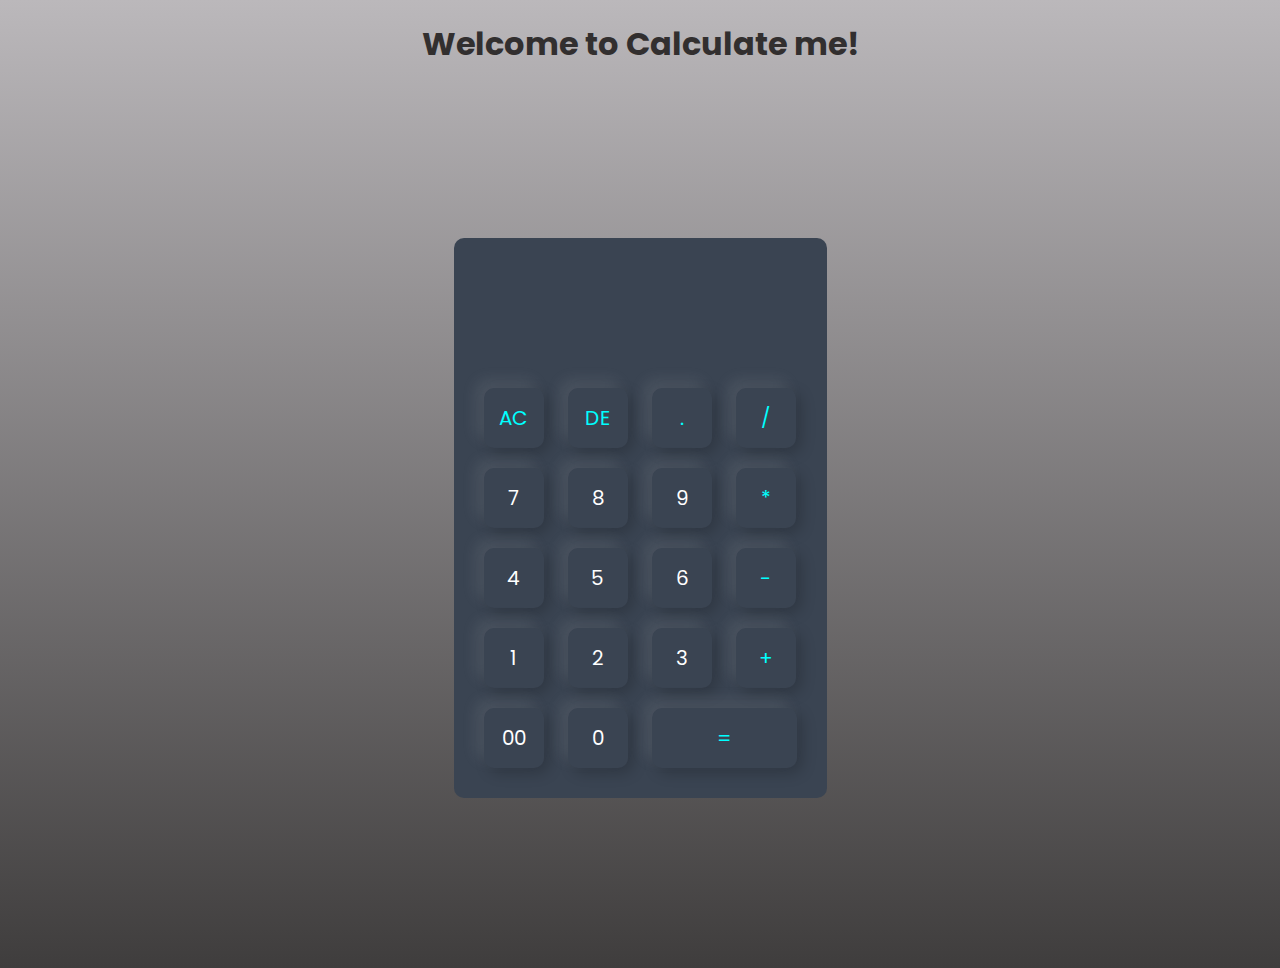
<file: Calculator/index.html>
<!DOCTYPE html>
<html lang="en">

<head>
    <meta charset="UTF-8">
    <meta name="viewport" content="width=device-width, initial-scale=1.0">
    <link rel="stylesheet" href="style.css">
    <title>Calculator</title>
</head>

<body>
    <h1>Welcome to Calculate me!</h1>
    <div class="container">
        <div class="calculator">
            <form>
                <div class="display">
                    <input type="text" name="display">
                </div>
                <div>
                    <input type="button" value="AC" onclick="display.value = '' " class="operator">
                    <input type="button" value="DE" onclick="display.value = display.value.toString().slice(0, -1) " class="operator">
                    <input type="button" value="." onclick="display.value += '.' " class="operator">
                    <input type="button" value="/" onclick="display.value += '/' " class="operator">
                </div>
                <div>
                    <input type="button" value="7" onclick="display.value += '7' ">
                    <input type="button" value="8" onclick="display.value += '8' ">
                    <input type="button" value="9" onclick="display.value += '9' ">
                    <input type="button" value="*" onclick="display.value += '*' " class="operator">
                </div>
                <div>
                    <input type="button" value="4" onclick="display.value += '4' ">
                    <input type="button" value="5" onclick="display.value += '5' ">
                    <input type="button" value="6" onclick="display.value += '6' ">
                    <input type="button" value="-" onclick="display.value += '-' " class="operator">
                </div>
                <div>
                    <input type="button" value="1" onclick="display.value += '1' ">
                    <input type="button" value="2" onclick="display.value += '2' ">
                    <input type="button" value="3" onclick="display.value += '3' ">
                    <input type="button" value="+" onclick="display.value += '+' " class="operator">
                </div>
                <div>
                    <input type="button" value="00" onclick="display.value += '00' ">
                    <input type="button" value="0" onclick="display.value += '0' ">
                    <input type="button" value="=" onclick="display.value = eval(display.value)" class="equal operator">
                </div>
            </form>
        </div>
    </div>
    <script src="script.js"></script>
</body>

</html>
</file>
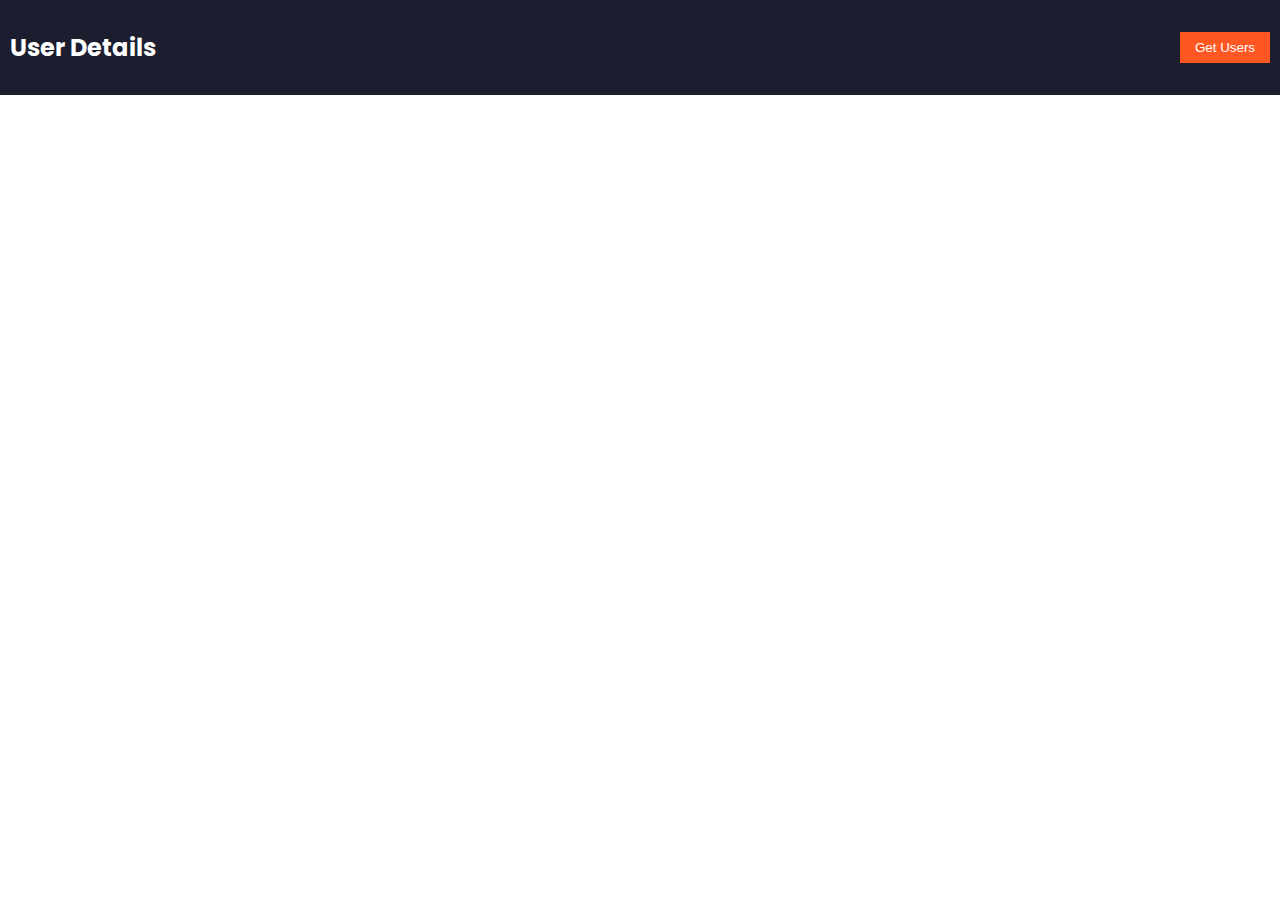
<file: Get Users Data/index.html>
<!DOCTYPE html>
<html lang="en">

<head>
    <meta charset="UTF-8">
    <meta name="viewport" content="width=device-width, initial-scale=1.0">
    <link rel="stylesheet" href="style.css">
    <title>User Card Grid</title>
</head>

<body>
    <nav class="navbar">
        <div class="container">
            <h2> User Details</h2>
        </div>
        <button id="getUsersBtn">Get Users</button>
    </nav>
    <div class="loader" id="loader"></div>
    <div class="user-grid" id="userGrid"></div>
    <script src="script.js"></script>
</body>

</html>
</file>
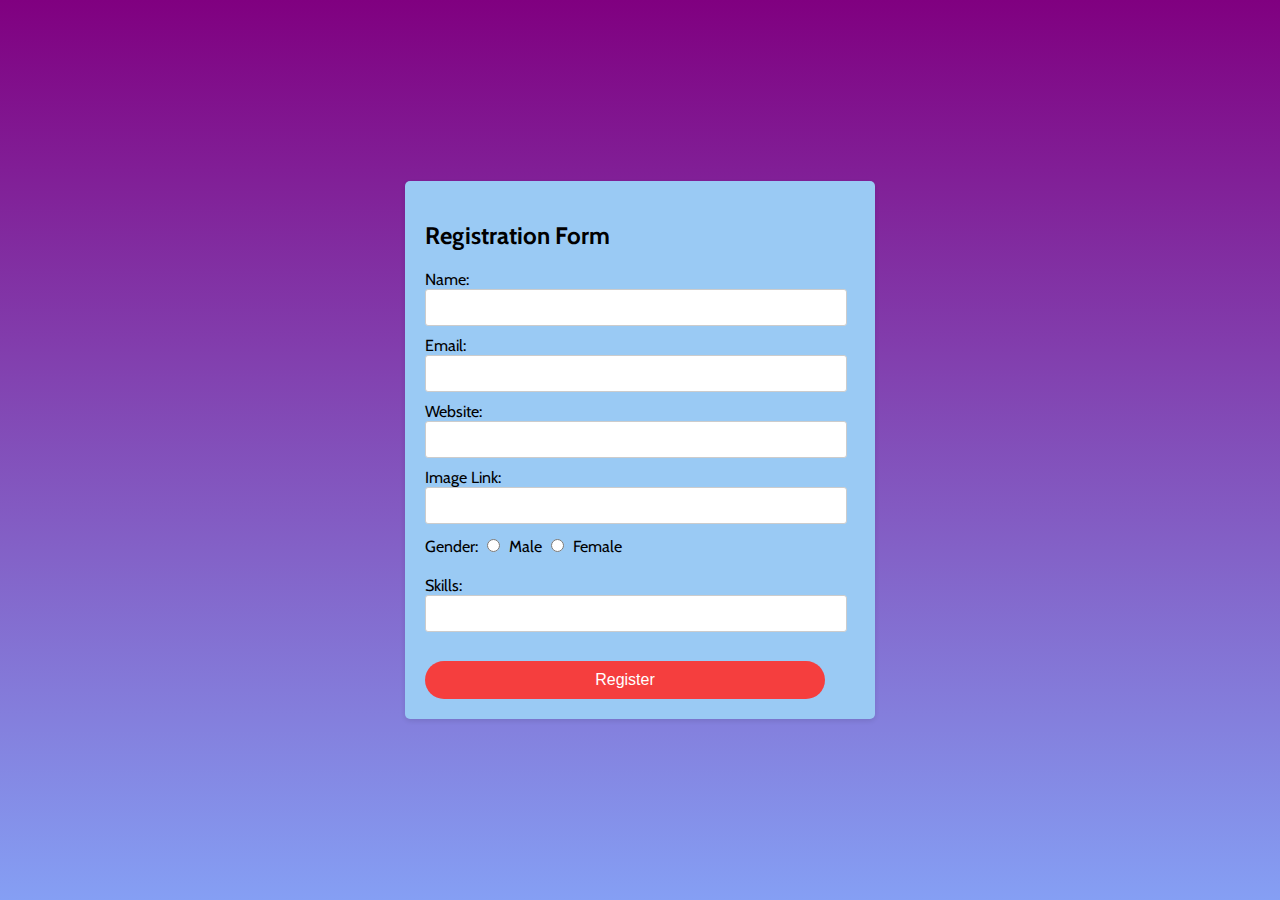
<file: Registration Form/index.html>
<!DOCTYPE html>
<html lang="en">

<head>
    <meta charset="UTF-8">
    <meta name="viewport" content="width=device-width, initial-scale=1.0">
    <title>User Registration Form</title>
    <link rel="stylesheet" href="style.css">
</head>

<body>
    <div class="container">
        <h2>Registration Form</h2>
        <form id="registrationForm">
            <label for="name">Name:</label>
            <input type="text" id="name" name="name" required>

            <label for="email">Email:</label>
            <input type="email" id="email" name="email" required>

            <label for="website">Website:</label>
            <input type="url" id="website" name="website" required>

            <label for="image">Image Link:</label>
            <input type="url" id="image" name="image" required>

            <label>Gender:</label>
            <input type="radio" id="male" name="gender" value="male" required>
            <label for="male">Male</label>
            <input type="radio" id="female" name="gender" value="female" required>
            <label for="female">Female</label><br><br>

            <label for="skills">Skills:</label>
            <input type="text" id="skills" name="skills" required><br><br>

            <button type="button" onclick="displayUserData()">Register</button>
        </form>

        <div id="userData" style="display: none;">
            <h3>Registered User Data:</h3>
            <p><strong>Name:</strong> <span id="displayName"></span></p>
            <p><strong>Email:</strong> <span id="displayEmail"></span></p>
            <p><strong>Website:</strong> <span id="displayWebsite"></span></p>
            <p><strong>Image Link:</strong> <span id="displayImage"></span></p>
            <p><strong>Gender:</strong> <span id="displayGender"></span></p>
            <p><strong>Skills:</strong> <span id="displaySkills"></span></p>
        </div>
    </div>

    <script src="script.js"></script>
</body>

</html>
</file>
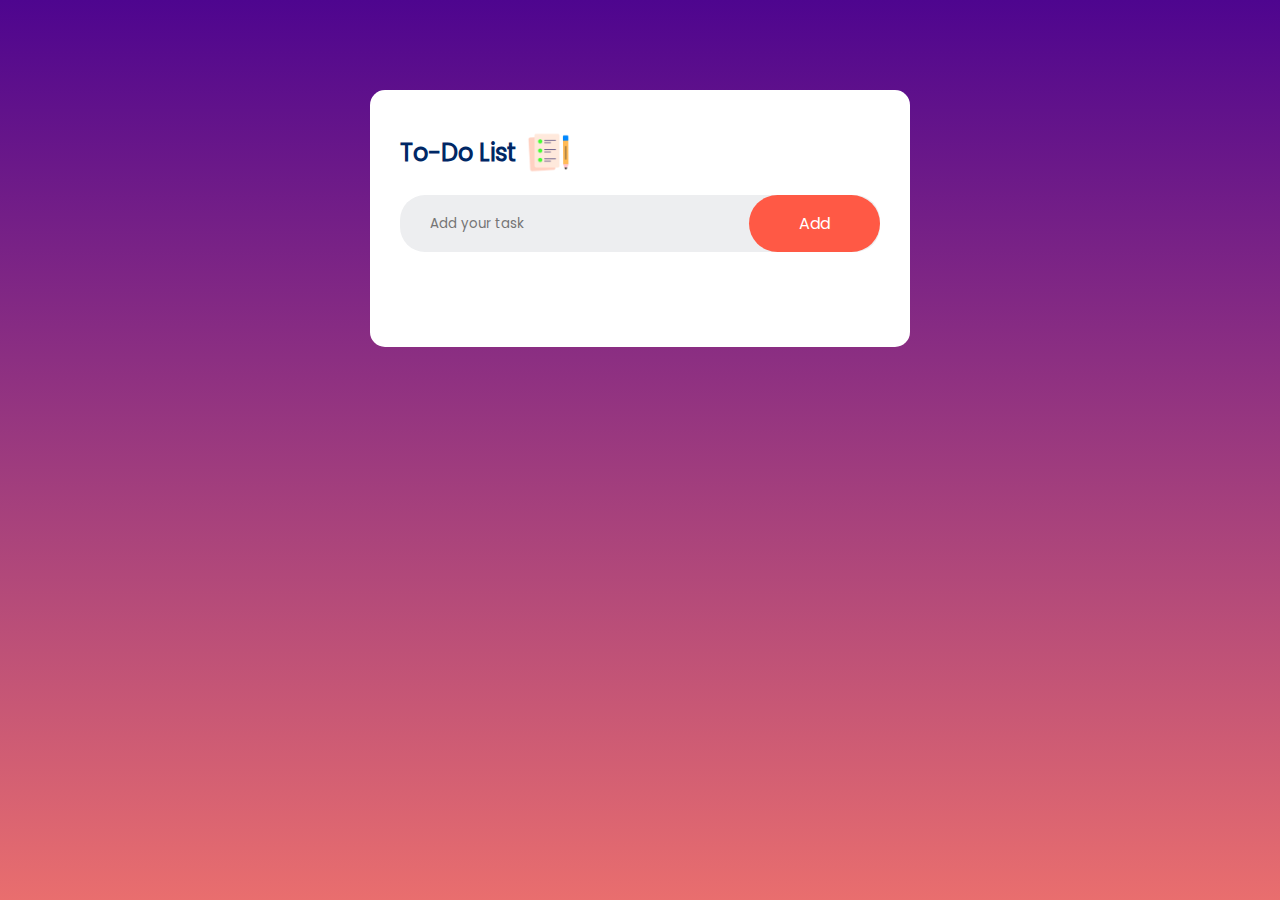
<file: To Do List/index.html>
<!DOCTYPE html>
<html lang="en">

<head>
    <meta charset="UTF-8">
    <meta name="viewport" content="width=device-width, initial-scale=1.0">
    <title>Web Developement Task 1</title>
    <link rel="stylesheet" href="style.css">
</head>

<body>
    <div class="container">
        <div class="todo-app">
            <h2>To-Do List <img src="images/icon.png" alt="To Do Image Icon"></h2>
            <div class="row">
                <input type="text" id="input-text" placeholder="Add your task">
                <button onclick="addTask()">Add</button>
            </div>
            <ul id="list-container">
                <!-- <li class="checked">Task 1</li>
                <li>Task 2</li>
                <li>Task 3</li> -->
            </ul>
        </div>
    </div>
    <script src="script.js"></script>
</body>

</html>
</file>
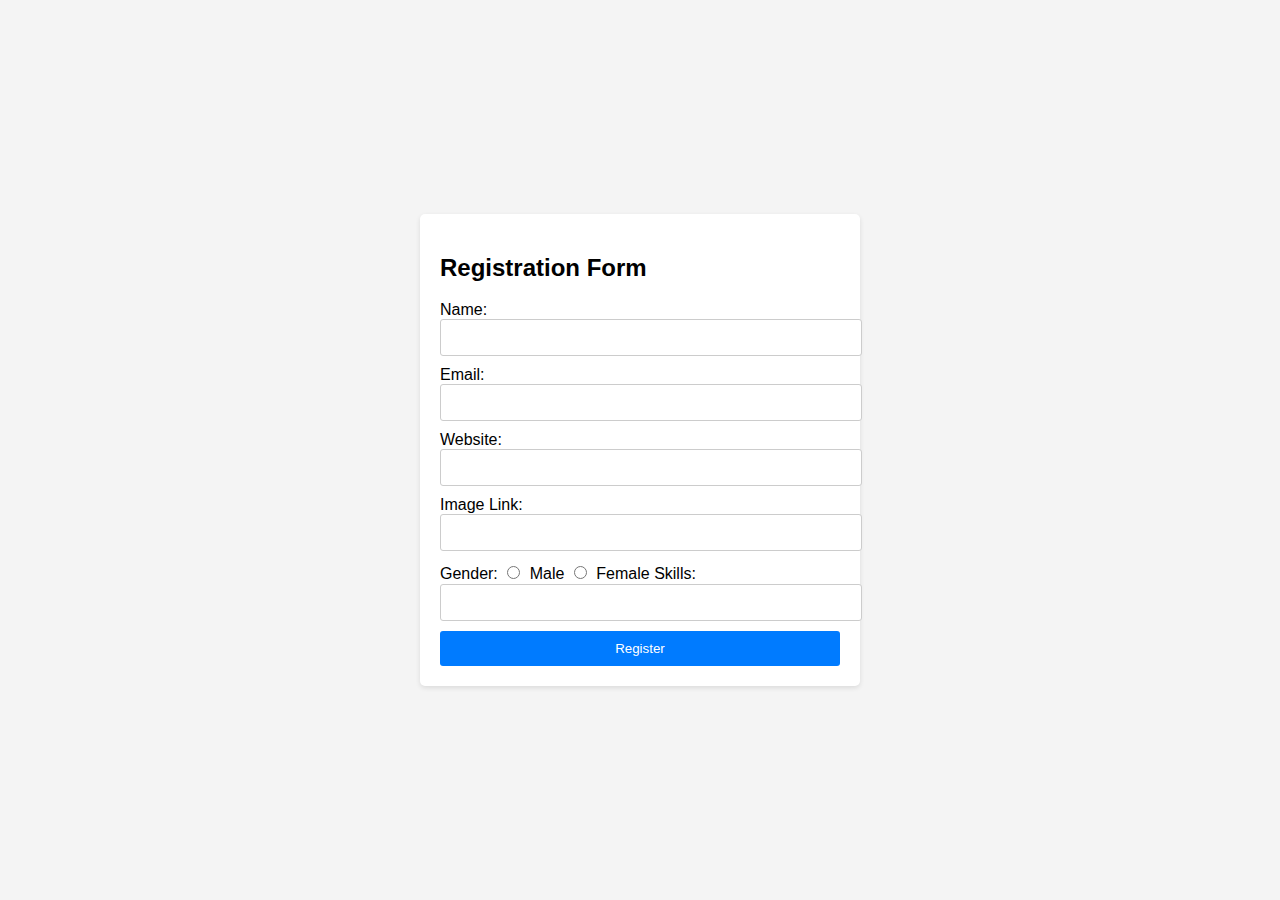
<file: Registration Form/index_1.html>
<!DOCTYPE html>
<html lang="en">

<head>
    <meta charset="UTF-8">
    <meta name="viewport" content="width=device-width, initial-scale=1.0">
    <title>Registration Form</title>
    <style>
        body {
            font-family: Arial, sans-serif;
            background-color: #f4f4f4;
            margin: 0;
            display: flex;
            justify-content: center;
            align-items: center;
            min-height: 100vh;
        }
        
        .container {
            background-color: white;
            padding: 20px;
            border-radius: 5px;
            box-shadow: 0 2px 5px rgba(0, 0, 0, 0.1);
            width: 100%;
            max-width: 400px;
        }
        
        input[type="text"],
        input[type="email"],
        input[type="url"] {
            width: 100%;
            padding: 10px;
            margin-bottom: 10px;
            border: 1px solid #ccc;
            border-radius: 3px;
        }
        
        select,
        input[type="radio"] {
            margin: 5px;
        }
        
        button {
            padding: 10px 20px;
            background-color: #007BFF;
            color: white;
            border: none;
            border-radius: 3px;
            cursor: pointer;
            width: 100%;
        }
        
        #userData {
            margin-top: 20px;
        }
    </style>
</head>

<body>
    <div class="container">
        <h2>Registration Form</h2>
        <form id="registrationForm">
            <label for="name">Name:</label>
            <input type="text" id="name" name="name" required>

            <label for="email">Email:</label>
            <input type="email" id="email" name="email" required>

            <label for="website">Website:</label>
            <input type="url" id="website" name="website" required>

            <label for="image">Image Link:</label>
            <input type="url" id="image" name="image" required>

            <label>Gender:</label>
            <input type="radio" id="male" name="gender" value="male" required>
            <label for="male">Male</label>
            <input type="radio" id="female" name="gender" value="female" required>
            <label for="female">Female</label>

            <label for="skills">Skills:</label>
            <input type="text" id="skills" name="skills" required>

            <button type="button" onclick="displayUserData()">Register</button>
        </form>

        <div id="userData" style="display: none;">
            <h3>Registered User Data:</h3>
            <p><strong>Name:</strong> <span id="displayName"></span></p>
            <p><strong>Email:</strong> <span id="displayEmail"></span></p>
            <p><strong>Website:</strong> <span id="displayWebsite"></span></p>
            <p><strong>Image Link:</strong> <span id="displayImage"></span></p>
            <p><strong>Gender:</strong> <span id="displayGender"></span></p>
            <p><strong>Skills:</strong> <span id="displaySkills"></span></p>
        </div>
    </div>

    <script>
        function displayUserData() {
            const name = document.getElementById("name").value;
            const email = document.getElementById("email").value;
            const website = document.getElementById("website").value;
            const image = document.getElementById("image").value;
            const gender = document.querySelector('input[name="gender"]:checked').value;
            const skills = document.getElementById("skills").value;

            document.getElementById("displayName").textContent = name;
            document.getElementById("displayEmail").textContent = email;
            document.getElementById("displayWebsite").textContent = website;
            document.getElementById("displayImage").textContent = image;
            document.getElementById("displayGender").textContent = gender;
            document.getElementById("displaySkills").textContent = skills;

            document.getElementById("userData").style.display = "block";
        }
    </script>
</body>

</html>
</file>
<file: Calculator/style.css>
@import url('https://fonts.googleapis.com/css2?family=Cabin&family=Poppins&display=swap');
* {
    margin: 0;
    padding: 0;
    font-family: Poppins, sans-serif;
    box-sizing: border-box;
}

body {
    background: linear-gradient(360deg, rgb(63, 61, 61), rgb(187, 184, 187));
}

body h1 {
    text-align: center;
    color: rgb(50, 47, 47);
    padding-top: 20px;
}

.container {
    width: 100%;
    height: 100vh;
    display: flex;
    align-items: center;
    justify-content: center;
}

.calculator {
    background-color: #3a4452;
    padding: 20px;
    border-radius: 10px;
}

.calculator form input {
    border: 0px;
    outline: 0px;
    width: 60px;
    height: 60px;
    border-radius: 10px;
    box-shadow: -8px -8px 15px rgba(225, 225, 225, 0.1), 5px 5px 15px rgba(0, 0, 0, 0.2);
    background: transparent;
    font-size: 20px;
    color: white;
    cursor: pointer;
    margin: 10px;
}

form .display {
    display: flex;
    justify-content: flex-end;
    margin: 20px 0px;
}

form .display input {
    text-align: right;
    flex: 1;
    font-size: 45px;
    box-shadow: none;
}

form input.equal {
    width: 145px;
}

form input.operator {
    color: aqua;
}
</file>
<file: Get Users Data/style.css>
@import url("https://fonts.googleapis.com/css2?family=Poppins:wght@400&display=swap");
body {
  font-family: "Poppins", sans-serif;
  margin: 0;
  padding: 0;
}

.navbar {
  background-color: #1c1e30;
  color: white;
  padding: 10px;
  display: flex;
  justify-content: space-between;
  align-items: center;
}
.navbar button {
  background-color: #ff5722;
  color: white;
  border: none;
  padding: 8px 15px;
  cursor: pointer;
  transition: background-color 0.3s ease;
}
.navbar button:hover {
  background-color: #ff7043;
}

.loader {
  display: none;
  border: 5px solid #f3f3f3;
  border-top: 5px solid #3498db;
  border-radius: 50%;
  width: 50px;
  height: 50px;
  animation: spin 1s linear infinite;
  position: absolute;
  top: 50%;
  left: 50%;
  transform: translate(-50%, -50%);
}

@keyframes spin {
  0% {
    transform: rotate(0deg);
  }
  100% {
    transform: rotate(360deg);
  }
}
.user-grid {
  display: grid;
  grid-template-columns: repeat(3, 1fr);
  gap: 20px;
  padding: 20px;
}/*# sourceMappingURL=style.css.map */
</file>
<file: Registration Form/style.css>
@import url('https://fonts.googleapis.com/css2?family=Poppins:wght@400&display=swap');
@import url('https://fonts.googleapis.com/css2?family=Cabin&display=swap');
body {
    font-family: Cabin, sans-serif;
    background: linear-gradient(360deg, rgb(133, 159, 244), purple);
    margin: 0;
    display: flex;
    justify-content: center;
    align-items: center;
    min-height: 100vh;
}

.container {
    background-color: rgb(154, 202, 244);
    padding: 20px;
    padding-right: 50px;
    border-radius: 5px;
    box-shadow: 0 2px 5px rgba(0, 0, 0, 0.1);
    width: 100%;
    max-width: 400px;
}

input[type="text"],
input[type="email"],
input[type="url"] {
    width: 100%;
    padding: 10px;
    margin-bottom: 10px;
    border: 1px solid #ccc;
    border-radius: 3px;
}

select,
input[type="radio"] {
    margin: 5px;
}

button {
    font-size: medium;
    padding: 10px 20px;
    background-color: #f53e3e;
    color: white;
    border: none;
    border-radius: 50px;
    cursor: pointer;
    width: 100%;
}

#userData {
    margin-top: 20px;
}
</file>
<file: To Do List/style.css>
@font-face {
    font-family: myFont;
    src: url(Poppins-Regular.ttf)
}

* {
    margin: 0;
    padding: 0;
    font-family: myFont;
    box-sizing: border-box;
}

.container {
    width: 100%;
    min-height: 100vh;
    background: linear-gradient(360deg, #e96e6e, #4E058F);
    padding: 10px;
}

.todo-app {
    width: 100%;
    max-width: 540px;
    background-color: white;
    margin: 80px auto 20px;
    padding: 40px 30px 70px;
    border-radius: 15px;
}

.todo-app h2 {
    color: #002765;
    display: flex;
    font-weight: bolder;
    align-items: center;
    margin-bottom: 20px;
}

.todo-app h2 img {
    width: 45px;
    margin-left: 10px;
}

.row {
    display: flex;
    align-items: center;
    justify-content: space-between;
    background: #EDEEF0;
    border-radius: 25px;
    padding-left: 20px;
    margin-bottom: 25px;
}

input {
    flex: 1;
    border: none;
    outline: none;
    background: transparent;
    padding: 10px;
    font-weight: 14px;
}

button {
    border: none;
    outline: none;
    padding: 16px 50px;
    background: #ff5945;
    color: white;
    font-size: 16px;
    cursor: pointer;
    border-radius: 45px;
}

ul li {
    list-style: none;
    font-size: 15px;
    padding: 12px 8px 12px 50px;
    cursor: pointer;
    user-select: none;
    position: relative;
}

ul li::before {
    content: '';
    position: absolute;
    height: 28px;
    width: 28px;
    border-radius: 50%;
    background-image: url(images/unchecked.png);
    background-size: cover;
    background-position: center;
    top: 12px;
    left: 8px;
}

ul li.checked {
    color: #555;
    text-decoration: line-through;
}

ul li.checked::before {
    background-image: url(images/checked.png);
}

ul li span {
    position: absolute;
    right: 0px;
    top: 5px;
    width: 40px;
    height: 40px;
    font-size: 22px;
    color: #555;
    line-height: 42px;
    text-align: center;
    border-radius: 50%;
}

ul li span:hover {
    background-color: #EDEEF0;
}
</file>
